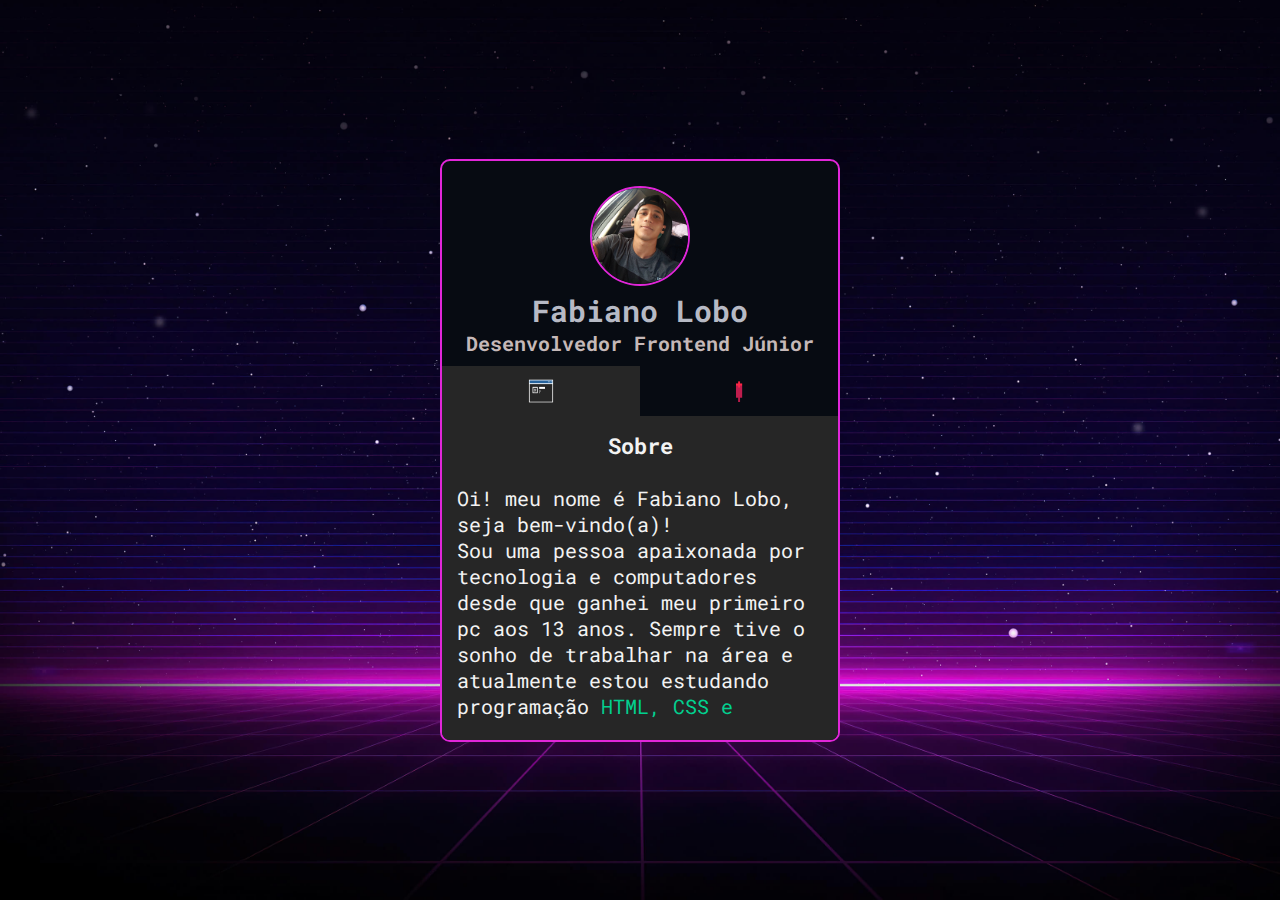
<file: index.html>
<!DOCTYPE html>
<html lang="pt-br">
<head>
    <meta charset="UTF-8">
    <meta http-equiv="X-UA-Compatible" content="IE=edge">
    <meta name="viewport" content="width=device-width, initial-scale=1.0">
    <link rel="preconnect" href="https://fonts.googleapis.com">
    <link rel="preconnect" href="https://fonts.gstatic.com" crossorigin>
    <link href="https://fonts.googleapis.com/css2?family=Roboto+Mono&display=swap" rel="stylesheet">
    <link rel="stylesheet" href="./src/css/styles.css">
    <link rel="stylesheet" href="./src/css/reset.css">
    <title>Portifólio Fabiano Lobo</title>
</head>
<body>
    <main class="cartao">
        <div class="minhas-informacoes">
            <img src="src/imagens/eu.jpg" alt="Foto Perfil">
            <h1 class="nome">Fabiano Lobo</h1>
            <h2 class="cargo">Desenvolvedor Frontend Júnior</h2>
        </div>
        <div class="conteudo">
            <ul class="abas ">
                <li class="aba aba1 selecionado">
                    <img src="src/imagens/sobre.gif" alt="Ícone sobre mim" title="Sobre">
                </li>
                <li class="aba aba2">
                    <img src="src/imagens/coracao.gif" alt="Ícones de redes" title="Redes-Sociais">
                </li>
            </ul>
            <div class="informacoes-abas">
                <div class="informacao selecionado informacao1">
                    <h3 class="sub-titulo">Sobre</h3>

                    <div class="descricao">
                        <p>Oi! meu nome é Fabiano Lobo, seja bem-vindo(a)!</p>

                        <p>Sou uma pessoa apaixonada por tecnologia e computadores desde que ganhei meu primeiro pc aos 13 anos. Sempre tive o sonho de trabalhar na área e atualmente estou estudando programação <span>HTML, CSS e JavaScript. </span>Gosto de Jogar, ir a praia, curtir uma trilha e ficar com meus dois filhos.</p>
                    </div>
                </div>
                <div class="informacao informacao2">
                    <h3 class="sub-titulo">Minhas Redes</h3>
                    <ul class="redes-sociais">
                        <li>
                            <a href="https://github.com/fabianomlobo" target="_blank" class="github">Git Hub</a>
                        </li>
                        <li>
                            <a href="https://www.linkedin.com/in/fabiano-lobo-127345215/" target="_blank" class="linkedin">LinkedIn</a>
                        </li>
                        <li>
                            <a href="projetos.html" class="projetos">Meus Projetos</a>
                        </li>                        
                    </ul>
                </div>
            </div>
        </div>
    </main>
    <script src="./src/js/index.js"></script>
</body>
</html>
</file>
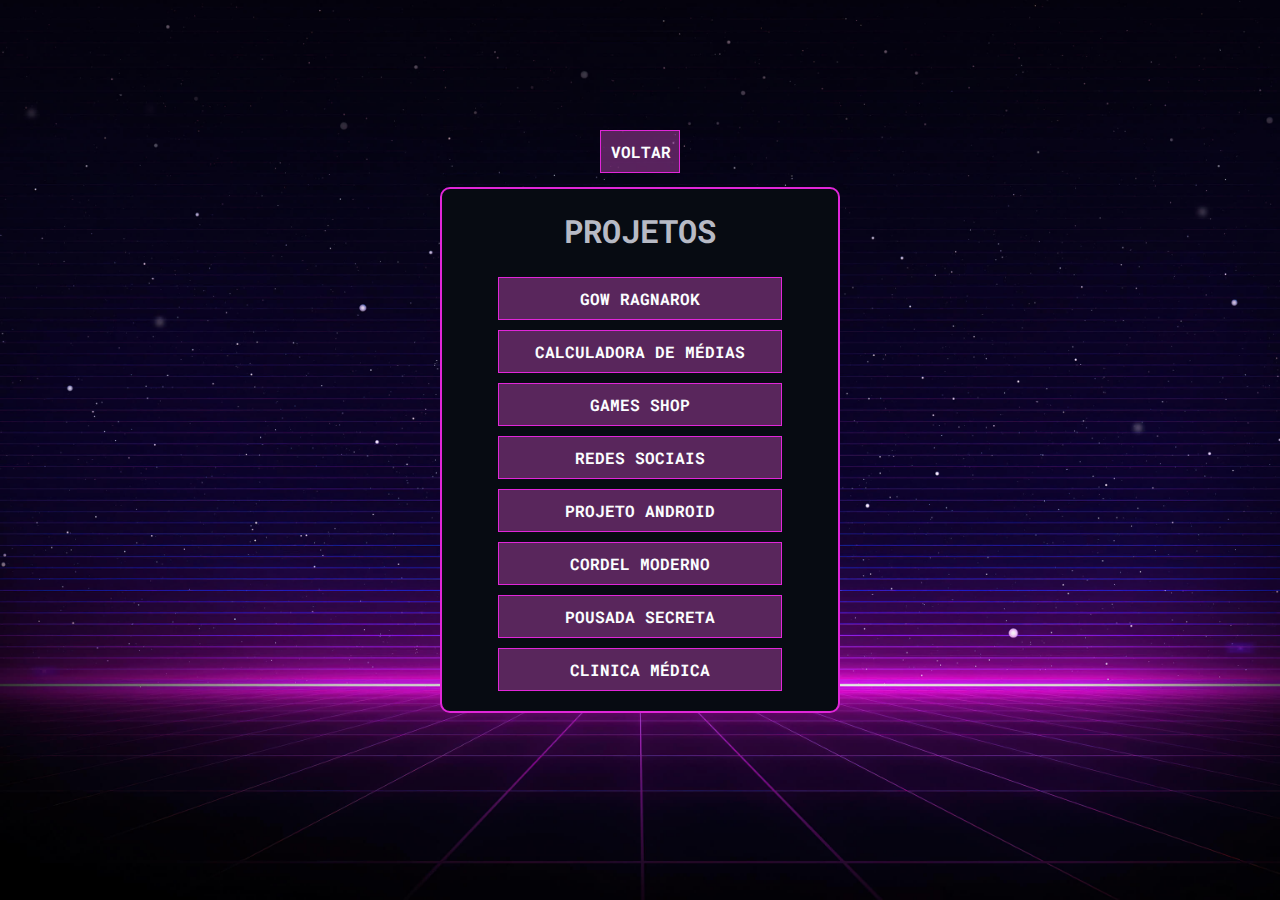
<file: projetos.html>
<!DOCTYPE html>
<html lang="en">
<head>
    <meta charset="UTF-8">
    <meta http-equiv="X-UA-Compatible" content="IE=edge">
    <meta name="viewport" content="width=device-width, initial-scale=1.0">
    <title>Projetos Fabiano Lobo</title>
    <link rel="stylesheet" href="src/css/reset.css">
    <link rel="stylesheet" href="./src/css/projetos.css">
    <link href="https://fonts.googleapis.com/css2?family=Roboto+Mono&display=swap" rel="stylesheet">
</head>
<body>
    <div class="container">
        <a href="index.html" class="btn">Voltar</a>
        <h1>Projetos</h1>
        <a href="https://gow-ragnarok.vercel.app" target="_blank">GoW Ragnarok</a>
        <a href="https://fabiano-lobo-calculadora-medias-ebac.vercel.app" target="_blank">Calculadora de médias</a>
        <a href="https://site-gamesshop-ten-kohl.vercel.app" target="_blank">Games Shop</a>
        <a href="https://fabiano-projeto-social.vercel.app" target="_blank">Redes Sociais</a>
        <a href="https://fabiano-projeto-android.vercel.app" target="_blank">projeto android</a>
        <a href="https://fabiano-projeto-cordel.vercel.app" target="_blank">Cordel Moderno</a>
        <a href="https://pousada-secreta-sand.vercel.app" target="_blank">Pousada Secreta</a>
        <a href="https://clinica-medica-devmedia.vercel.app" target="_blank">Clinica médica</a>
    </div>
</body>
</html>
</file>
<file: src/css/styles.css>
body{    
    background-image: url(../imagens/background-neon.jpg);
    background-position: center center;
    background-size: cover;
    background-repeat: no-repeat;

    font-family: 'Roboto Mono', monospace;
    min-height: 100vh;
    color: #f3f3f3;
    display: flex;
    justify-content: center;
    align-items: center;
    font-size: 18px;
    
}

.cartao{
    width: 400px;
    border-radius: 10px;
    background-color: #070b12;
    border: 2px solid #e126d9;
    overflow: hidden;
    margin: 0 10px;
}

.cartao .minhas-informacoes{
    padding-top: 15px;
    display: flex;
    flex-direction: column;
    align-items: center;
    text-align: center;
}

.cartao .minhas-informacoes img{
    width: 100px;
    border-radius: 50%;
    border: 2px solid #e126d9;
    margin-top: 10px;
}

.cartao .minhas-informacoes .nome{
    font-size: 30px;
    margin-top: 5px;
    color: #b7bac5;
}

.cartao .minhas-informacoes .cargo{
    font-size: 20px;
    color: #c5b8b8;
    margin-bottom: 10px;
}

.cartao .conteudo .abas {
    display: flex;
}
.cartao .conteudo .abas img{
    width: 30px;
    
}

.cartao .conteudo .abas .aba{
    width: 50%;
    display: flex;
    justify-content: center;
    padding: 10px 0;
    cursor: pointer;
    transition: background-color 0.2s ease-in-out;
}

.cartao .conteudo .abas .aba.selecionado{
    background-color: #262626;
}

.cartao .conteudo .abas .aba:hover{
    background-color: #414141;

}

.cartao .conteudo .informacoes-abas .informacao{
    background-color: #262626;
    padding: 15px 15px;
    min-height: 260px;
    display: none;
}

.cartao .conteudo .informacoes-abas .informacao.selecionado{
    display: block;
}

.cartao .conteudo .informacoes-abas .informacao .sub-titulo{
    margin-bottom: 25px;
    text-align: center;
    font-size: 22px;
}

.cartao .conteudo .informacoes-abas .informacao .descricao{
    overflow-y: auto;
    font-size: 20px;
    max-height: 240px;
    padding-right: 10px;
}

.descricao span{
    color: #02d08f;
}

.redes-sociais{
    display: flex;
    flex-direction: column;
    gap: 24px;
    align-items: center;

}

.redes-sociais li a{
    width: 250px;
    background-color: #414141;
    display: block;
    text-align: center;
    padding: 10px;
    transition: opacity 0.3s;
    
    font-weight: bold;
}

.redes-sociais li a:hover{
    opacity: 0.8;
}

.redes-sociais .curriculo{
    background-color: #06c185;
}

.redes-sociais .github{
    background-color: #1d87bd;
}

.redes-sociais .linkedin{
    background-color: #545454;    
}

.redes-sociais .projetos{
    background-color: #b3ff00c2;
}
</file>
<file: src/css/projetos.css>
body{
    padding: 25px;
    width: 100vw;
    height: 100vh;
    max-width: 1024px;
    margin: 0 auto;
    background-image: url('../imagens/background-neon.jpg');
    background-position: center center;
    background-size: cover;
    background-repeat: no-repeat;
    display: flex;
    justify-content: center;
    align-items: center;
}
.container {
    width: 400px;
    min-height: 400px;
    border-radius: 10px;
    background-color: #070b12;
    border: 2px solid #e126d9;
    overflow: hidden;
    margin: 0 10px;
    display: flex;
    flex-direction: column;
    align-items: center;
    padding: 20px;
    gap: 10px;
    
}

.container .btn{
    position: absolute;
    top: 130px;
    left: 50;
    width: 80px;
}

.container h1{
    color: #b7bac5;
    font-family: 'Roboto Mono', monospace;
    text-transform: uppercase;
    margin-bottom: 15px;
}

.container a{
    width: 80%;
    color: #fbfdff;
    padding: 10px;
    background-color: #b346ad7a;
    font-family: 'Roboto Mono', monospace;
    font-weight: bold;
    text-transform: uppercase;
    text-align: center;
    border: 1px solid #e126d9;
}

.container a:hover{
    background-color: #e126d9;
    transition: 0.5s;
}
</file>
